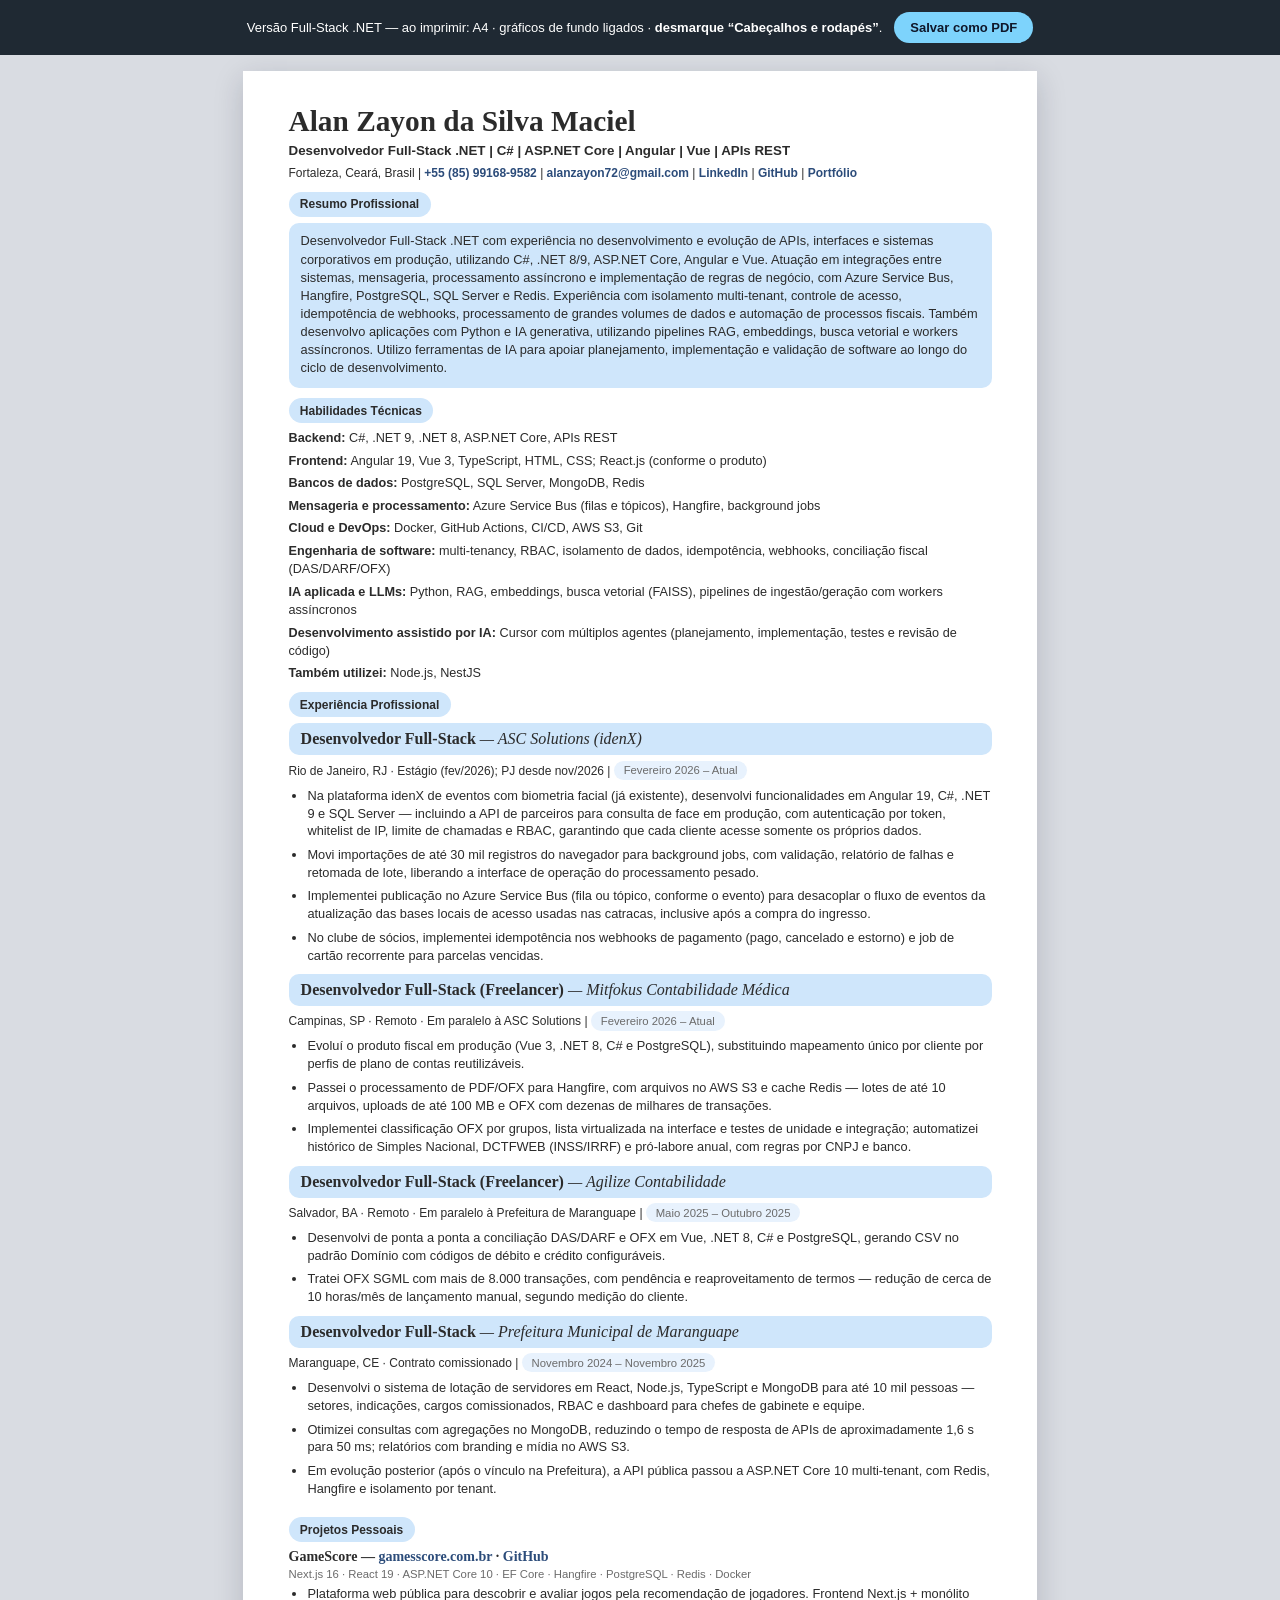
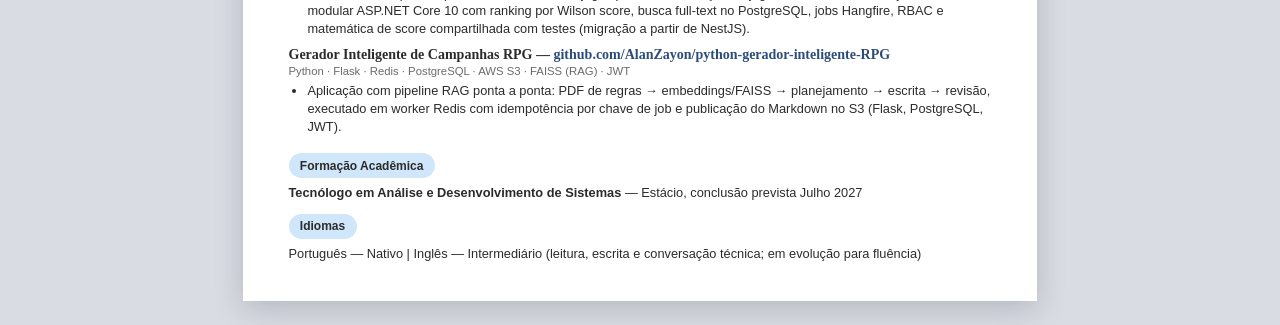
<file: Alan Zayon - Currículo Full-Stack.NET.html>
<!DOCTYPE html>
<html lang="pt-BR">
<head>
  <meta charset="UTF-8" />
  <meta name="viewport" content="width=device-width, initial-scale=1" />
  <meta name="author" content="Alan Zayon da Silva Maciel" />
  <meta name="description" content="Currículo de Alan Zayon da Silva Maciel, Desenvolvedor Full-Stack .NET (C#, ASP.NET Core, Angular, Vue, APIs REST, processamento assíncrono, LLM/RAG)." />
  <title>Alan Zayon — Desenvolvedor Full-Stack .NET</title>
  <style>
    :root { --ink:#2b2b2b; --link:#2c4c7a; --muted:#6b6b6b; --pill:#cfe6fb; --date:#e8f2fd; --page:#ffffff; }
    * { box-sizing:border-box; margin:0; padding:0; }
    html, body { background:#d9dce2; color:var(--ink); font-family:Arial, Helvetica, sans-serif; }
    .toolbar { position:sticky; top:0; z-index:10; display:flex; align-items:center; justify-content:center; gap:12px; flex-wrap:wrap; padding:12px 16px; background:#1f2933; color:#fff; font-size:13px; }
    .toolbar button { appearance:none; border:0; border-radius:999px; background:#7dd3fc; color:#0f172a; font-weight:700; font-size:13px; padding:8px 16px; cursor:pointer; }
    .toolbar button:hover { background:#bae6fd; }
    .sheet { width:210mm; margin:16px auto 24px; background:var(--page); box-shadow:0 8px 28px rgba(15,23,42,.18); padding:9mm 12mm 10mm; -webkit-print-color-adjust:exact; print-color-adjust:exact; }
    h1 { font-family:Georgia,"Times New Roman",serif; font-size:22pt; font-weight:700; line-height:1.15; }
    .headline { margin-top:1.2mm; font-size:10pt; font-weight:700; }
    .contact { margin-top:1.8mm; font-size:9pt; line-height:1.4; }
    .contact a { color:var(--link); text-decoration:none; font-weight:700; }
    .sep { font-weight:400; }
    h2 { display:inline-block; margin:2.6mm 0 1.6mm; background:var(--pill); border-radius:999px; padding:1.5mm 3mm 1.4mm; font-size:9pt; font-weight:700; }
    .summary { background:var(--pill); border-radius:10px; padding:2.6mm 3.2mm 2.8mm; font-size:9.6pt; line-height:13.6pt; }
    .skills p { font-size:9.5pt; line-height:13.6pt; margin-bottom:1.2mm; }
    .skills p:last-child { margin-bottom:0; }
    .job-block { margin-bottom:2.6mm; }
    .job-title { width:100%; background:var(--pill); border-radius:10px; padding:1.6mm 3.2mm 1.8mm; }
    .job-title h3 { font-family:Georgia,"Times New Roman",serif; font-size:12pt; font-weight:700; line-height:1.2; }
    .job-title h3 em { font-style:italic; font-weight:400; }
    .job-meta { margin-top:1.4mm; font-size:9pt; }
    .job-meta .dates { display:inline-block; background:var(--date); color:var(--muted); border-radius:999px; padding:1mm 2.6mm 0.9mm; font-size:8.5pt; }
    ul.bullets { margin:1.8mm 0 0 5mm; padding:0; list-style-type:disc; }
    ul.bullets li { margin-bottom:1.5mm; font-size:9.6pt; line-height:13.4pt; }
    .edu p, .lang p { font-size:9.6pt; line-height:13.8pt; }
    .edu { margin-bottom:0.4mm; }
    .project-block { margin-bottom:2mm; }
    .project-block h3 { font-family:Georgia,"Times New Roman",serif; font-size:10.5pt; font-weight:700; line-height:1.25; }
    .project-block h3 a { color:var(--link); text-decoration:none; font-weight:700; }
    .project-block .stack { margin-top:0.6mm; font-size:8.5pt; color:var(--muted); }
    .project-block ul.bullets { margin-top:1.2mm; }
    @media print {
      html, body { background:#fff; height:auto; }
      .toolbar { display:none !important; }
      .sheet { width:auto; margin:0; box-shadow:none; padding:0; overflow:visible; }
      @page { size:A4; margin:10mm 11mm; }
      h1, .headline, .contact, h2, .summary, .skills p,
      .job-block, .job-title, .job-meta, ul.bullets li,
      .project-block, .edu, .lang { break-inside:avoid; page-break-inside:avoid; }
      h2, .job-title, .job-meta, .project-block h3 { break-after:avoid; page-break-after:avoid; }
      header, section.skills, .summary { break-inside:avoid; page-break-inside:avoid; }
      ul.bullets li { orphans:3; widows:3; }
    }
  </style>
</head>
<body>
  <div class="toolbar">
    <span>Versão Full-Stack .NET — ao imprimir: A4 · gráficos de fundo ligados · <strong>desmarque “Cabeçalhos e rodapés”</strong>.</span>
    <button type="button" onclick="window.print()">Salvar como PDF</button>
  </div>
  <script>
    (function () {
      var previousTitle = document.title;
      window.addEventListener("beforeprint", function () { document.title = " "; });
      window.addEventListener("afterprint", function () { document.title = previousTitle; });
    })();
  </script>
  <main class="sheet">
    <header>
      <h1>Alan Zayon da Silva Maciel</h1>
      <p class="headline">Desenvolvedor Full-Stack .NET | C# | ASP.NET Core | Angular | Vue | APIs REST</p>
      <p class="contact">
        Fortaleza, Ceará, Brasil
        <span class="sep"> | </span>
        <a href="tel:+5585991689582">+55 (85) 99168-9582</a>
        <span class="sep"> | </span>
        <a href="mailto:alanzayon72@gmail.com">alanzayon72@gmail.com</a>
        <span class="sep"> | </span>
        <a href="https://www.linkedin.com/in/alanzayon/">LinkedIn</a>
        <span class="sep"> | </span>
        <a href="https://github.com/AlanZayon">GitHub</a>
        <span class="sep"> | </span>
        <a href="https://alanzayon.github.io/Portifolio/">Portfólio</a>
      </p>
    </header>

    <section>
      <h2>Resumo Profissional</h2>
      <p class="summary">
        Desenvolvedor Full-Stack .NET com experiência no desenvolvimento e evolução de APIs, interfaces e sistemas corporativos em produção, utilizando C#, .NET 8/9, ASP.NET Core, Angular e Vue.
        Atuação em integrações entre sistemas, mensageria, processamento assíncrono e implementação de regras de negócio, com Azure Service Bus, Hangfire, PostgreSQL, SQL Server e Redis.
        Experiência com isolamento multi-tenant, controle de acesso, idempotência de webhooks, processamento de grandes volumes de dados e automação de processos fiscais.
        Também desenvolvo aplicações com Python e IA generativa, utilizando pipelines RAG, embeddings, busca vetorial e workers assíncronos.
        Utilizo ferramentas de IA para apoiar planejamento, implementação e validação de software ao longo do ciclo de desenvolvimento.
      </p>
    </section>

    <section class="skills">
      <h2>Habilidades Técnicas</h2>
      <p><strong>Backend:</strong> C#, .NET 9, .NET 8, ASP.NET Core, APIs REST</p>
      <p><strong>Frontend:</strong> Angular 19, Vue 3, TypeScript, HTML, CSS; React.js (conforme o produto)</p>
      <p><strong>Bancos de dados:</strong> PostgreSQL, SQL Server, MongoDB, Redis</p>
      <p><strong>Mensageria e processamento:</strong> Azure Service Bus (filas e tópicos), Hangfire, background jobs</p>
      <p><strong>Cloud e DevOps:</strong> Docker, GitHub Actions, CI/CD, AWS S3, Git</p>
      <p><strong>Engenharia de software:</strong> multi-tenancy, RBAC, isolamento de dados, idempotência, webhooks, conciliação fiscal (DAS/DARF/OFX)</p>
      <p><strong>IA aplicada e LLMs:</strong> Python, RAG, embeddings, busca vetorial (FAISS), pipelines de ingestão/geração com workers assíncronos</p>
      <p><strong>Desenvolvimento assistido por IA:</strong> Cursor com múltiplos agentes (planejamento, implementação, testes e revisão de código)</p>
      <p><strong>Também utilizei:</strong> Node.js, NestJS</p>
    </section>

    <section>
      <h2>Experiência Profissional</h2>

      <article class="job-block">
        <div class="job-title">
          <h3>Desenvolvedor Full-Stack <em>— ASC Solutions (idenX)</em></h3>
        </div>
        <p class="job-meta">
          Rio de Janeiro, RJ <span class="sep"> · </span> Estágio (fev/2026); PJ desde nov/2026
          <span class="sep"> | </span>
          <span class="dates"><time datetime="2026-02">Fevereiro 2026</time> – Atual</span>
        </p>
        <ul class="bullets">
          <li>Na plataforma idenX de eventos com biometria facial (já existente), desenvolvi funcionalidades em Angular 19, C#, .NET 9 e SQL Server — incluindo a API de parceiros para consulta de face em produção, com autenticação por token, whitelist de IP, limite de chamadas e RBAC, garantindo que cada cliente acesse somente os próprios dados.</li>
          <li>Movi importações de até 30 mil registros do navegador para background jobs, com validação, relatório de falhas e retomada de lote, liberando a interface de operação do processamento pesado.</li>
          <li>Implementei publicação no Azure Service Bus (fila ou tópico, conforme o evento) para desacoplar o fluxo de eventos da atualização das bases locais de acesso usadas nas catracas, inclusive após a compra do ingresso.</li>
          <li>No clube de sócios, implementei idempotência nos webhooks de pagamento (pago, cancelado e estorno) e job de cartão recorrente para parcelas vencidas.</li>
        </ul>
      </article>

      <article class="job-block">
        <div class="job-title">
          <h3>Desenvolvedor Full-Stack (Freelancer) <em>— Mitfokus Contabilidade Médica</em></h3>
        </div>
        <p class="job-meta">
          Campinas, SP <span class="sep"> · </span> Remoto <span class="sep"> · </span> Em paralelo à ASC Solutions
          <span class="sep"> | </span>
          <span class="dates"><time datetime="2026-02">Fevereiro 2026</time> – Atual</span>
        </p>
        <ul class="bullets">
          <li>Evoluí o produto fiscal em produção (Vue 3, .NET 8, C# e PostgreSQL), substituindo mapeamento único por cliente por perfis de plano de contas reutilizáveis.</li>
          <li>Passei o processamento de PDF/OFX para Hangfire, com arquivos no AWS S3 e cache Redis — lotes de até 10 arquivos, uploads de até 100 MB e OFX com dezenas de milhares de transações.</li>
          <li>Implementei classificação OFX por grupos, lista virtualizada na interface e testes de unidade e integração; automatizei histórico de Simples Nacional, DCTFWEB (INSS/IRRF) e pró-labore anual, com regras por CNPJ e banco.</li>
        </ul>
      </article>

      <article class="job-block">
        <div class="job-title">
          <h3>Desenvolvedor Full-Stack (Freelancer) <em>— Agilize Contabilidade</em></h3>
        </div>
        <p class="job-meta">
          Salvador, BA <span class="sep"> · </span> Remoto <span class="sep"> · </span> Em paralelo à Prefeitura de Maranguape
          <span class="sep"> | </span>
          <span class="dates"><time datetime="2025-05">Maio 2025</time> – <time datetime="2025-10">Outubro 2025</time></span>
        </p>
        <ul class="bullets">
          <li>Desenvolvi de ponta a ponta a conciliação DAS/DARF e OFX em Vue, .NET 8, C# e PostgreSQL, gerando CSV no padrão Domínio com códigos de débito e crédito configuráveis.</li>
          <li>Tratei OFX SGML com mais de 8.000 transações, com pendência e reaproveitamento de termos — redução de cerca de 10 horas/mês de lançamento manual, segundo medição do cliente.</li>
        </ul>
      </article>

      <article class="job-block">
        <div class="job-title">
          <h3>Desenvolvedor Full-Stack <em>— Prefeitura Municipal de Maranguape</em></h3>
        </div>
        <p class="job-meta">
          Maranguape, CE <span class="sep"> · </span> Contrato comissionado
          <span class="sep"> | </span>
          <span class="dates"><time datetime="2024-11">Novembro 2024</time> – <time datetime="2025-11">Novembro 2025</time></span>
        </p>
        <ul class="bullets">
          <li>Desenvolvi o sistema de lotação de servidores em React, Node.js, TypeScript e MongoDB para até 10 mil pessoas — setores, indicações, cargos comissionados, RBAC e dashboard para chefes de gabinete e equipe.</li>
          <li>Otimizei consultas com agregações no MongoDB, reduzindo o tempo de resposta de APIs de aproximadamente 1,6 s para 50 ms; relatórios com branding e mídia no AWS S3.</li>
          <li>Em evolução posterior (após o vínculo na Prefeitura), a API pública passou a ASP.NET Core 10 multi-tenant, com Redis, Hangfire e isolamento por tenant.</li>
        </ul>
      </article>
    </section>

    <section>
      <h2>Projetos Pessoais</h2>

      <article class="project-block">
        <h3>GameScore — <a href="https://www.gamesscore.com.br/">gamesscore.com.br</a> · <a href="https://github.com/AlanZayon/GameScore-Project">GitHub</a></h3>
        <p class="stack">Next.js 16 · React 19 · ASP.NET Core 10 · EF Core · Hangfire · PostgreSQL · Redis · Docker</p>
        <ul class="bullets">
          <li>Plataforma web pública para descobrir e avaliar jogos pela recomendação de jogadores. Frontend Next.js + monólito modular ASP.NET Core 10 com ranking por Wilson score, busca full-text no PostgreSQL, jobs Hangfire, RBAC e matemática de score compartilhada com testes (migração a partir de NestJS).</li>
        </ul>
      </article>

      <article class="project-block">
        <h3>Gerador Inteligente de Campanhas RPG — <a href="https://github.com/AlanZayon/python-gerador-inteligente-RPG">github.com/AlanZayon/python-gerador-inteligente-RPG</a></h3>
        <p class="stack">Python · Flask · Redis · PostgreSQL · AWS S3 · FAISS (RAG) · JWT</p>
        <ul class="bullets">
          <li>Aplicação com pipeline RAG ponta a ponta: PDF de regras → embeddings/FAISS → planejamento → escrita → revisão, executado em worker Redis com idempotência por chave de job e publicação do Markdown no S3 (Flask, PostgreSQL, JWT).</li>
        </ul>
      </article>
    </section>

    <section class="edu">
      <h2>Formação Acadêmica</h2>
      <p><strong>Tecnólogo em Análise e Desenvolvimento de Sistemas</strong> — Estácio, conclusão prevista <time datetime="2027-07">Julho 2027</time></p>
    </section>
    <section class="lang">
      <h2>Idiomas</h2>
      <p>Português — Nativo <span class="sep"> | </span> Inglês — Intermediário (leitura, escrita e conversação técnica; em evolução para fluência)</p>
    </section>
  </main>
</body>
</html>
</file>
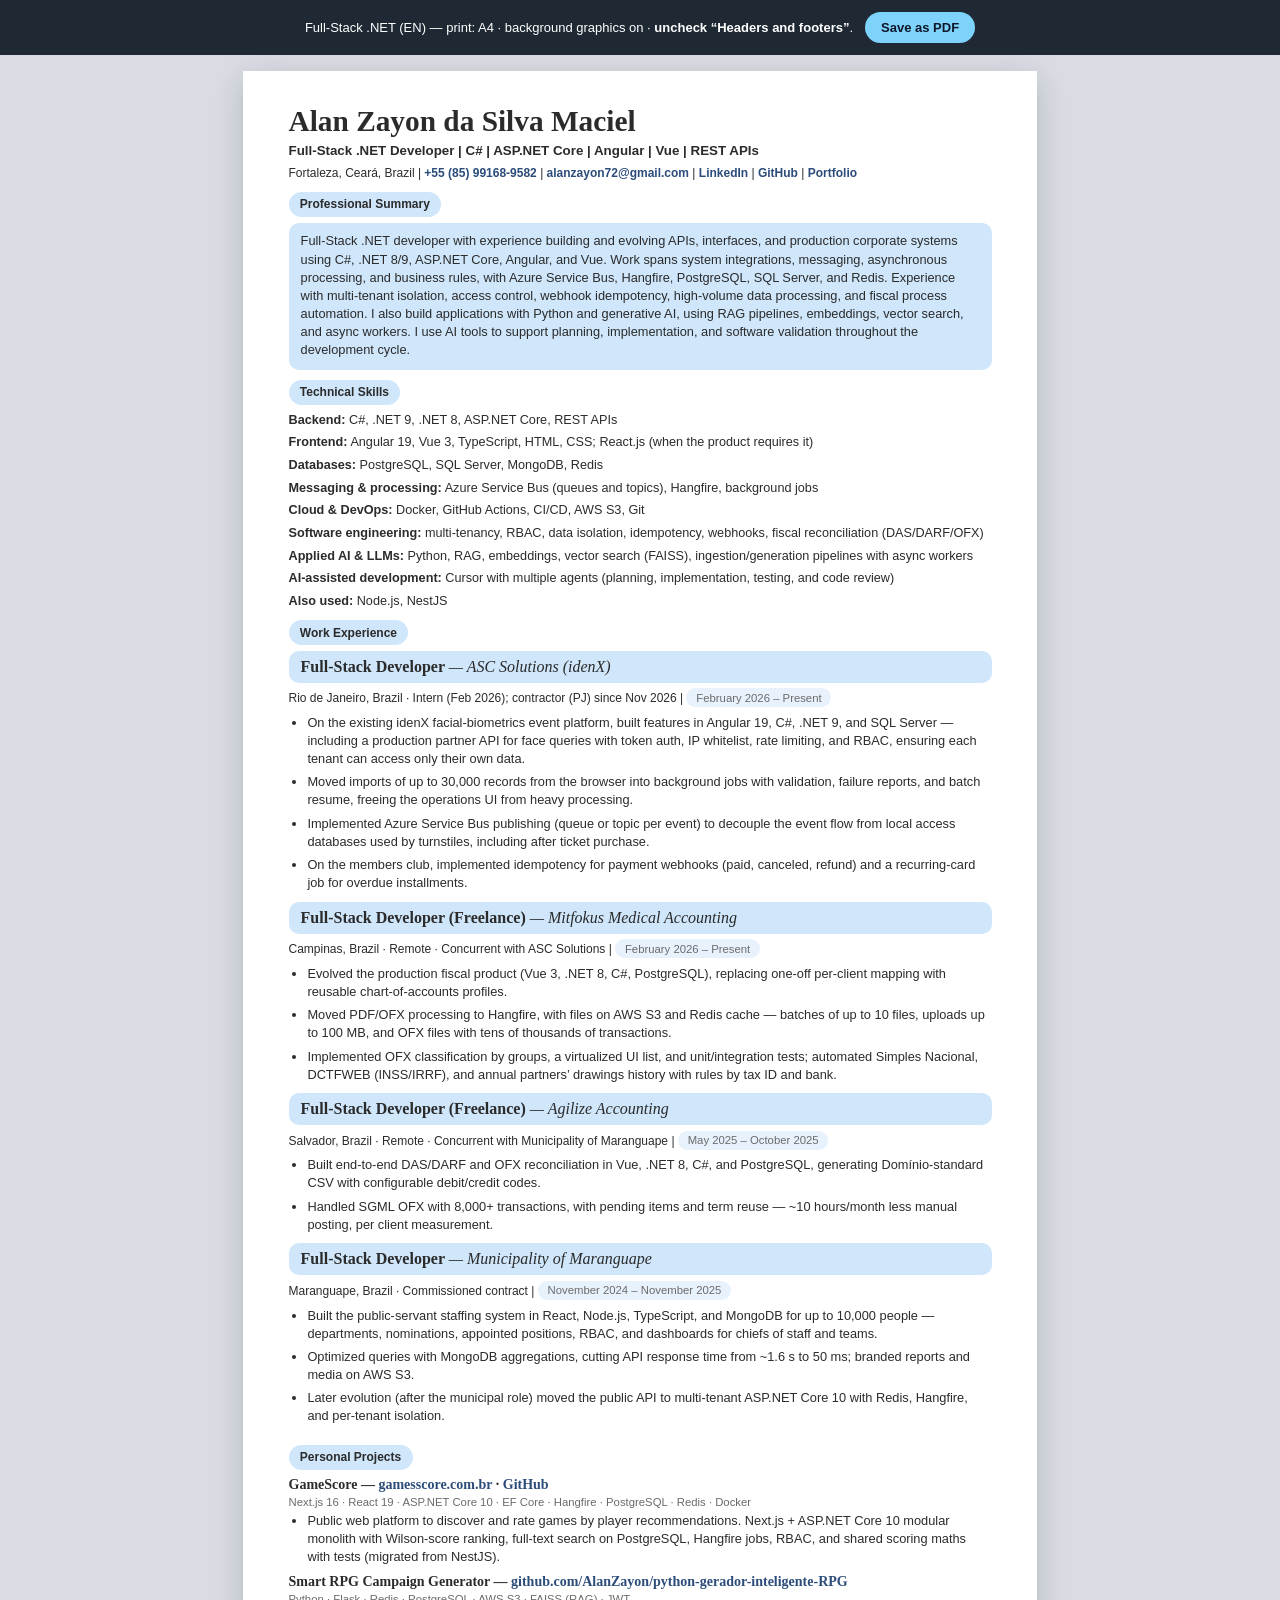
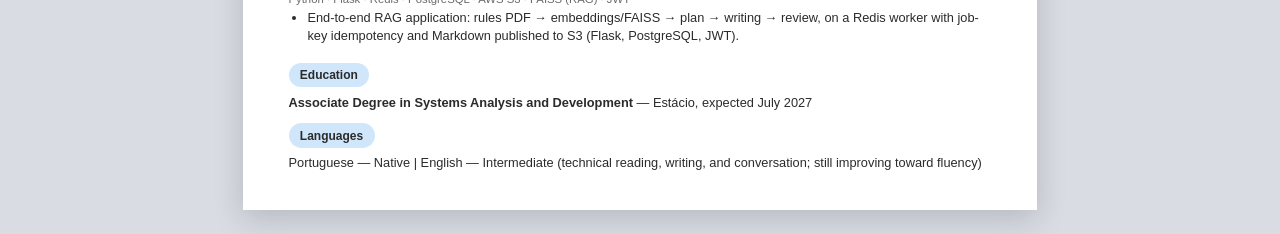
<file: Alan Zayon - Resume Full-Stack.NET EN.html>
<!DOCTYPE html>
<html lang="en">
<head>
  <meta charset="UTF-8" />
  <meta name="viewport" content="width=device-width, initial-scale=1" />
  <meta name="author" content="Alan Zayon da Silva Maciel" />
  <meta name="description" content="Resume of Alan Zayon da Silva Maciel, Full-Stack .NET Developer (C#, ASP.NET Core, Angular, Vue, REST APIs, async processing, LLM/RAG)." />
  <title>Alan Zayon — Full-Stack .NET Developer</title>
  <style>
    :root { --ink:#2b2b2b; --link:#2c4c7a; --muted:#6b6b6b; --pill:#cfe6fb; --date:#e8f2fd; --page:#ffffff; }
    * { box-sizing:border-box; margin:0; padding:0; }
    html, body { background:#d9dce2; color:var(--ink); font-family:Arial, Helvetica, sans-serif; }
    .toolbar { position:sticky; top:0; z-index:10; display:flex; align-items:center; justify-content:center; gap:12px; flex-wrap:wrap; padding:12px 16px; background:#1f2933; color:#fff; font-size:13px; }
    .toolbar button { appearance:none; border:0; border-radius:999px; background:#7dd3fc; color:#0f172a; font-weight:700; font-size:13px; padding:8px 16px; cursor:pointer; }
    .toolbar button:hover { background:#bae6fd; }
    .sheet { width:210mm; margin:16px auto 24px; background:var(--page); box-shadow:0 8px 28px rgba(15,23,42,.18); padding:9mm 12mm 10mm; -webkit-print-color-adjust:exact; print-color-adjust:exact; }
    h1 { font-family:Georgia,"Times New Roman",serif; font-size:22pt; font-weight:700; line-height:1.15; }
    .headline { margin-top:1.2mm; font-size:10pt; font-weight:700; }
    .contact { margin-top:1.8mm; font-size:9pt; line-height:1.4; }
    .contact a { color:var(--link); text-decoration:none; font-weight:700; }
    .sep { font-weight:400; }
    h2 { display:inline-block; margin:2.6mm 0 1.6mm; background:var(--pill); border-radius:999px; padding:1.5mm 3mm 1.4mm; font-size:9pt; font-weight:700; }
    .summary { background:var(--pill); border-radius:10px; padding:2.6mm 3.2mm 2.8mm; font-size:9.6pt; line-height:13.6pt; }
    .skills p { font-size:9.5pt; line-height:13.6pt; margin-bottom:1.2mm; }
    .skills p:last-child { margin-bottom:0; }
    .job-block { margin-bottom:2.6mm; }
    .job-title { width:100%; background:var(--pill); border-radius:10px; padding:1.6mm 3.2mm 1.8mm; }
    .job-title h3 { font-family:Georgia,"Times New Roman",serif; font-size:12pt; font-weight:700; line-height:1.2; }
    .job-title h3 em { font-style:italic; font-weight:400; }
    .job-meta { margin-top:1.4mm; font-size:9pt; }
    .job-meta .dates { display:inline-block; background:var(--date); color:var(--muted); border-radius:999px; padding:1mm 2.6mm 0.9mm; font-size:8.5pt; }
    ul.bullets { margin:1.8mm 0 0 5mm; padding:0; list-style-type:disc; }
    ul.bullets li { margin-bottom:1.5mm; font-size:9.6pt; line-height:13.4pt; }
    .edu p, .lang p { font-size:9.6pt; line-height:13.8pt; }
    .edu { margin-bottom:0.4mm; }
    .project-block { margin-bottom:2mm; }
    .project-block h3 { font-family:Georgia,"Times New Roman",serif; font-size:10.5pt; font-weight:700; line-height:1.25; }
    .project-block h3 a { color:var(--link); text-decoration:none; font-weight:700; }
    .project-block .stack { margin-top:0.6mm; font-size:8.5pt; color:var(--muted); }
    .project-block ul.bullets { margin-top:1.2mm; }
    @media print {
      html, body { background:#fff; height:auto; }
      .toolbar { display:none !important; }
      .sheet { width:auto; margin:0; box-shadow:none; padding:0; overflow:visible; }
      @page { size:A4; margin:10mm 11mm; }
      h1, .headline, .contact, h2, .summary, .skills p,
      .job-block, .job-title, .job-meta, ul.bullets li,
      .project-block, .edu, .lang { break-inside:avoid; page-break-inside:avoid; }
      h2, .job-title, .job-meta, .project-block h3 { break-after:avoid; page-break-after:avoid; }
      header, section.skills, .summary { break-inside:avoid; page-break-inside:avoid; }
      ul.bullets li { orphans:3; widows:3; }
    }
  </style>
</head>
<body>
  <div class="toolbar">
    <span>Full-Stack .NET (EN) — print: A4 · background graphics on · <strong>uncheck “Headers and footers”</strong>.</span>
    <button type="button" onclick="window.print()">Save as PDF</button>
  </div>
  <script>
    (function () {
      var previousTitle = document.title;
      window.addEventListener("beforeprint", function () { document.title = " "; });
      window.addEventListener("afterprint", function () { document.title = previousTitle; });
    })();
  </script>
  <main class="sheet">
    <header>
      <h1>Alan Zayon da Silva Maciel</h1>
      <p class="headline">Full-Stack .NET Developer | C# | ASP.NET Core | Angular | Vue | REST APIs</p>
      <p class="contact">
        Fortaleza, Ceará, Brazil
        <span class="sep"> | </span>
        <a href="tel:+5585991689582">+55 (85) 99168-9582</a>
        <span class="sep"> | </span>
        <a href="mailto:alanzayon72@gmail.com">alanzayon72@gmail.com</a>
        <span class="sep"> | </span>
        <a href="https://www.linkedin.com/in/alanzayon/">LinkedIn</a>
        <span class="sep"> | </span>
        <a href="https://github.com/AlanZayon">GitHub</a>
        <span class="sep"> | </span>
        <a href="https://alanzayon.github.io/Portifolio/">Portfolio</a>
      </p>
    </header>

    <section>
      <h2>Professional Summary</h2>
      <p class="summary">
        Full-Stack .NET developer with experience building and evolving APIs, interfaces, and production corporate systems using C#, .NET 8/9, ASP.NET Core, Angular, and Vue.
        Work spans system integrations, messaging, asynchronous processing, and business rules, with Azure Service Bus, Hangfire, PostgreSQL, SQL Server, and Redis.
        Experience with multi-tenant isolation, access control, webhook idempotency, high-volume data processing, and fiscal process automation.
        I also build applications with Python and generative AI, using RAG pipelines, embeddings, vector search, and async workers.
        I use AI tools to support planning, implementation, and software validation throughout the development cycle.
      </p>
    </section>

    <section class="skills">
      <h2>Technical Skills</h2>
      <p><strong>Backend:</strong> C#, .NET 9, .NET 8, ASP.NET Core, REST APIs</p>
      <p><strong>Frontend:</strong> Angular 19, Vue 3, TypeScript, HTML, CSS; React.js (when the product requires it)</p>
      <p><strong>Databases:</strong> PostgreSQL, SQL Server, MongoDB, Redis</p>
      <p><strong>Messaging &amp; processing:</strong> Azure Service Bus (queues and topics), Hangfire, background jobs</p>
      <p><strong>Cloud &amp; DevOps:</strong> Docker, GitHub Actions, CI/CD, AWS S3, Git</p>
      <p><strong>Software engineering:</strong> multi-tenancy, RBAC, data isolation, idempotency, webhooks, fiscal reconciliation (DAS/DARF/OFX)</p>
      <p><strong>Applied AI &amp; LLMs:</strong> Python, RAG, embeddings, vector search (FAISS), ingestion/generation pipelines with async workers</p>
      <p><strong>AI-assisted development:</strong> Cursor with multiple agents (planning, implementation, testing, and code review)</p>
      <p><strong>Also used:</strong> Node.js, NestJS</p>
    </section>

    <section>
      <h2>Work Experience</h2>

      <article class="job-block">
        <div class="job-title">
          <h3>Full-Stack Developer <em>— ASC Solutions (idenX)</em></h3>
        </div>
        <p class="job-meta">
          Rio de Janeiro, Brazil <span class="sep"> · </span> Intern (Feb 2026); contractor (PJ) since Nov 2026
          <span class="sep"> | </span>
          <span class="dates"><time datetime="2026-02">February 2026</time> – Present</span>
        </p>
        <ul class="bullets">
          <li>On the existing idenX facial-biometrics event platform, built features in Angular 19, C#, .NET 9, and SQL Server — including a production partner API for face queries with token auth, IP whitelist, rate limiting, and RBAC, ensuring each tenant can access only their own data.</li>
          <li>Moved imports of up to 30,000 records from the browser into background jobs with validation, failure reports, and batch resume, freeing the operations UI from heavy processing.</li>
          <li>Implemented Azure Service Bus publishing (queue or topic per event) to decouple the event flow from local access databases used by turnstiles, including after ticket purchase.</li>
          <li>On the members club, implemented idempotency for payment webhooks (paid, canceled, refund) and a recurring-card job for overdue installments.</li>
        </ul>
      </article>

      <article class="job-block">
        <div class="job-title">
          <h3>Full-Stack Developer (Freelance) <em>— Mitfokus Medical Accounting</em></h3>
        </div>
        <p class="job-meta">
          Campinas, Brazil <span class="sep"> · </span> Remote <span class="sep"> · </span> Concurrent with ASC Solutions
          <span class="sep"> | </span>
          <span class="dates"><time datetime="2026-02">February 2026</time> – Present</span>
        </p>
        <ul class="bullets">
          <li>Evolved the production fiscal product (Vue 3, .NET 8, C#, PostgreSQL), replacing one-off per-client mapping with reusable chart-of-accounts profiles.</li>
          <li>Moved PDF/OFX processing to Hangfire, with files on AWS S3 and Redis cache — batches of up to 10 files, uploads up to 100 MB, and OFX files with tens of thousands of transactions.</li>
          <li>Implemented OFX classification by groups, a virtualized UI list, and unit/integration tests; automated Simples Nacional, DCTFWEB (INSS/IRRF), and annual partners’ drawings history with rules by tax ID and bank.</li>
        </ul>
      </article>

      <article class="job-block">
        <div class="job-title">
          <h3>Full-Stack Developer (Freelance) <em>— Agilize Accounting</em></h3>
        </div>
        <p class="job-meta">
          Salvador, Brazil <span class="sep"> · </span> Remote <span class="sep"> · </span> Concurrent with Municipality of Maranguape
          <span class="sep"> | </span>
          <span class="dates"><time datetime="2025-05">May 2025</time> – <time datetime="2025-10">October 2025</time></span>
        </p>
        <ul class="bullets">
          <li>Built end-to-end DAS/DARF and OFX reconciliation in Vue, .NET 8, C#, and PostgreSQL, generating Domínio-standard CSV with configurable debit/credit codes.</li>
          <li>Handled SGML OFX with 8,000+ transactions, with pending items and term reuse — ~10 hours/month less manual posting, per client measurement.</li>
        </ul>
      </article>

      <article class="job-block">
        <div class="job-title">
          <h3>Full-Stack Developer <em>— Municipality of Maranguape</em></h3>
        </div>
        <p class="job-meta">
          Maranguape, Brazil <span class="sep"> · </span> Commissioned contract
          <span class="sep"> | </span>
          <span class="dates"><time datetime="2024-11">November 2024</time> – <time datetime="2025-11">November 2025</time></span>
        </p>
        <ul class="bullets">
          <li>Built the public-servant staffing system in React, Node.js, TypeScript, and MongoDB for up to 10,000 people — departments, nominations, appointed positions, RBAC, and dashboards for chiefs of staff and teams.</li>
          <li>Optimized queries with MongoDB aggregations, cutting API response time from ~1.6 s to 50 ms; branded reports and media on AWS S3.</li>
          <li>Later evolution (after the municipal role) moved the public API to multi-tenant ASP.NET Core 10 with Redis, Hangfire, and per-tenant isolation.</li>
        </ul>
      </article>
    </section>

    <section>
      <h2>Personal Projects</h2>

      <article class="project-block">
        <h3>GameScore — <a href="https://www.gamesscore.com.br/">gamesscore.com.br</a> · <a href="https://github.com/AlanZayon/GameScore-Project">GitHub</a></h3>
        <p class="stack">Next.js 16 · React 19 · ASP.NET Core 10 · EF Core · Hangfire · PostgreSQL · Redis · Docker</p>
        <ul class="bullets">
          <li>Public web platform to discover and rate games by player recommendations. Next.js + ASP.NET Core 10 modular monolith with Wilson-score ranking, full-text search on PostgreSQL, Hangfire jobs, RBAC, and shared scoring maths with tests (migrated from NestJS).</li>
        </ul>
      </article>

      <article class="project-block">
        <h3>Smart RPG Campaign Generator — <a href="https://github.com/AlanZayon/python-gerador-inteligente-RPG">github.com/AlanZayon/python-gerador-inteligente-RPG</a></h3>
        <p class="stack">Python · Flask · Redis · PostgreSQL · AWS S3 · FAISS (RAG) · JWT</p>
        <ul class="bullets">
          <li>End-to-end RAG application: rules PDF → embeddings/FAISS → plan → writing → review, on a Redis worker with job-key idempotency and Markdown published to S3 (Flask, PostgreSQL, JWT).</li>
        </ul>
      </article>
    </section>

    <section class="edu">
      <h2>Education</h2>
      <p><strong>Associate Degree in Systems Analysis and Development</strong> — Estácio, expected <time datetime="2027-07">July 2027</time></p>
    </section>
    <section class="lang">
      <h2>Languages</h2>
      <p>Portuguese — Native <span class="sep"> | </span> English — Intermediate (technical reading, writing, and conversation; still improving toward fluency)</p>
    </section>
  </main>
</body>
</html>
</file>
